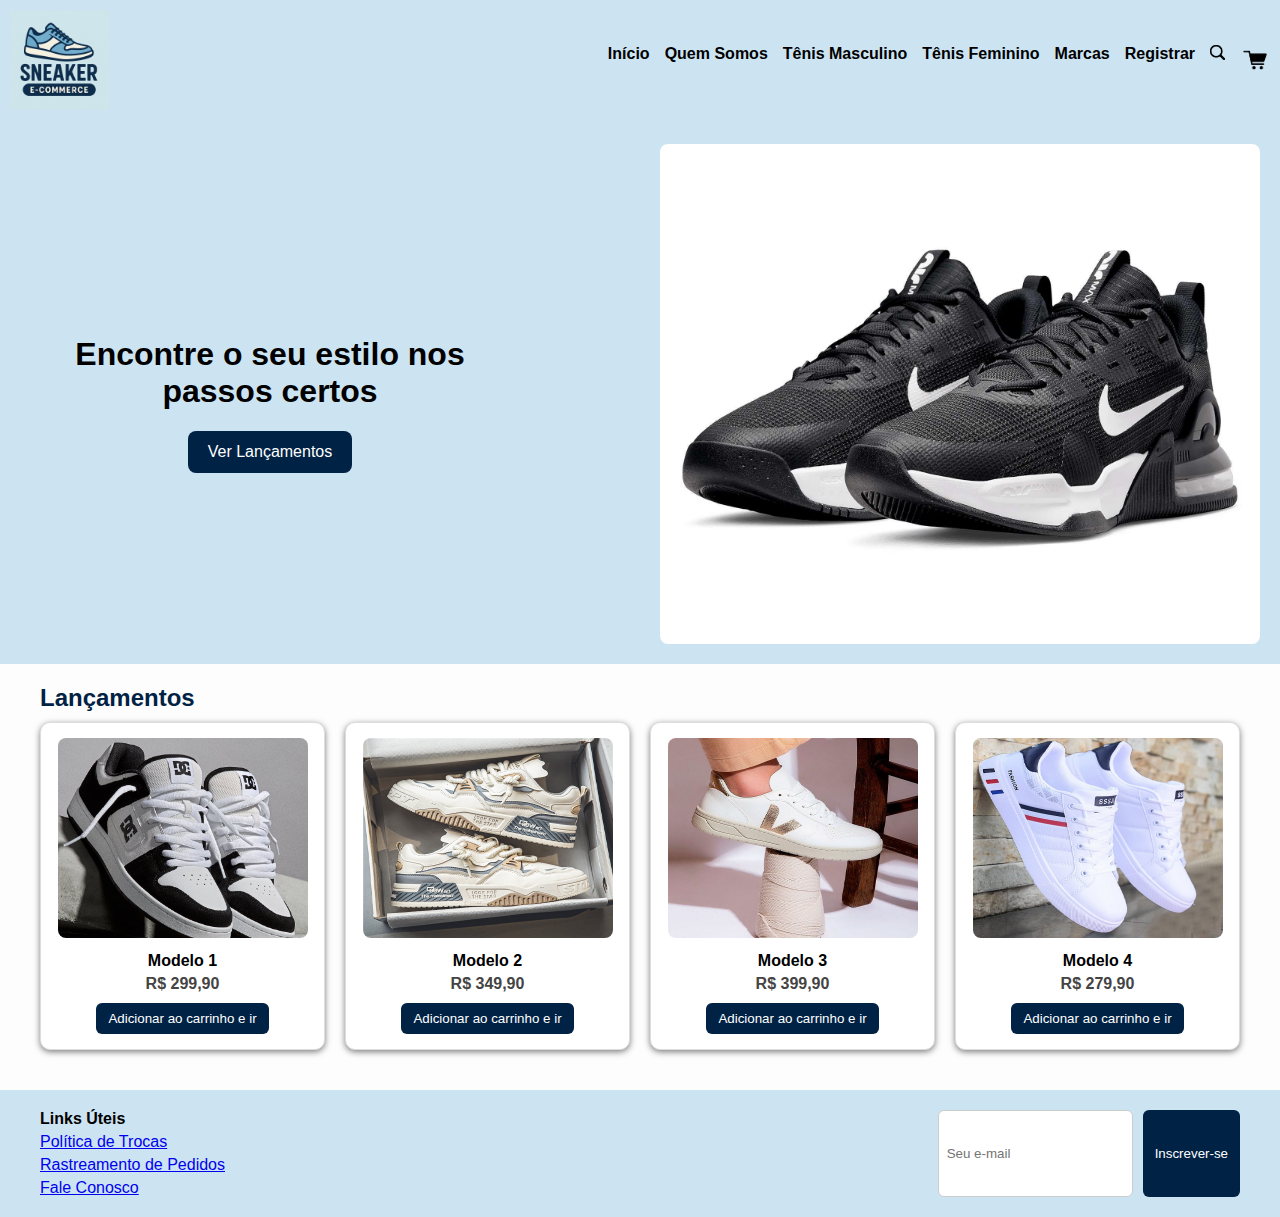
<file: index.html>
<!DOCTYPE html>
<html lang="en">
<head>
  <meta charset="UTF-8">
  <meta name="viewport" content="width=device-width, initial-scale=1.0">
  <link rel="stylesheet" href="style.css">
  <title>Document</title>
  <script src="carrinho.js"></script>
  <link rel="icon" href="favicon.ico" type="image/x-icon">
</head>
<body>
    <header class="cabecalho">
        <div class="logo">
            <img src="img/logo.png" alt="Sneakers do F" height="100px" width="100px">
        </div>
        <nav class="menu-navegacao">
            <ul>
                <li><a href="index.html">Início</a></li>
                <li><a href="about.html">Quem Somos</a></li>
                <li><a href="tenisM.html">Tênis Masculino</a></li>
                <li><a href="tenisF.html">Tênis Feminino</a></li>
                <li><a href="marcas.html">Marcas</a></li>
                <li><a href="register.html">Registrar</a></li>
                <li><a href="#"><img src="img/lupa.png" alt="Pesquisar" height="15px" width="15px"></a></li>
                <li><a href="carrinho.html"><img src="img/carrinho.png" alt="" height="30px" width="30px"></a></li>
            </ul>
        </nav>
    </header>

    <section class="destaque">
        <div class="texto-destaque">
            <h1>Encontre o seu estilo nos passos certos</h1>
            <button>Ver Lançamentos</button>
        </div>
        <img src="img/tenis-hero.avif" alt="Tênis em destaque" height="500px" width="600px">
    </section>

    <h2 class="titulo-secao">Lançamentos</h2>
    <div class="produtos">
        <div class="cartao-produto">
            <img src="img/modelo1.png" alt="Modelo 1" height="200px" width="250px">
            <h3>Modelo 1</h3>
            <p>R$ 299,90</p>
            <button onclick="adicionarCarrinhoRedicionando('modelo 1', 299,90)">Adicionar ao carrinho e ir</button>
        </div>
        <div class="cartao-produto">
            <img src="img/modelo2.jpg" alt="Modelo 2" height="200px" width="250px">
            <h3>Modelo 2</h3>
            <p>R$ 349,90</p>
            <button onclick="adicionarCarrinhoRedicionando('modelo 2', 349,90)">Adicionar ao carrinho e ir</button>
        </div>
        <div class="cartao-produto">
            <img src="img/modelo3.jpg" alt="Modelo 3" height="200px" width="250px">
            <h3>Modelo 3</h3>
            <p>R$ 399,90</p>
        <button onclick="adicionarCarrinhoRedicionando('modelo 3', 399,90)">Adicionar ao carrinho e ir</button>
        </div>
        <div class="cartao-produto">
            <img src="img/modelo4.jpg" alt="Modelo 4" height="200px" width="250px">
            <h3>Modelo 4</h3>
            <p>R$ 279,90</p>
        <button onclick="adicionarCarrinhoRedicionando('modelo 4', 279,90)">Adicionar ao carrinho e ir</button>
        </div>
    </div>

    <footer class="rodape">
        <div class="links-rodape">
            <strong>Links Úteis</strong>
            <a href="#">Política de Trocas</a>
            <a href="#">Rastreamento de Pedidos</a>
            <a href="#">Fale Conosco</a>
        </div>
        <div class="boletim">
            <input type="email" placeholder="Seu e-mail">
            <button>Inscrever-se</button>
        </div>
    </footer>


        

    


  
</body>
</html>
</file>
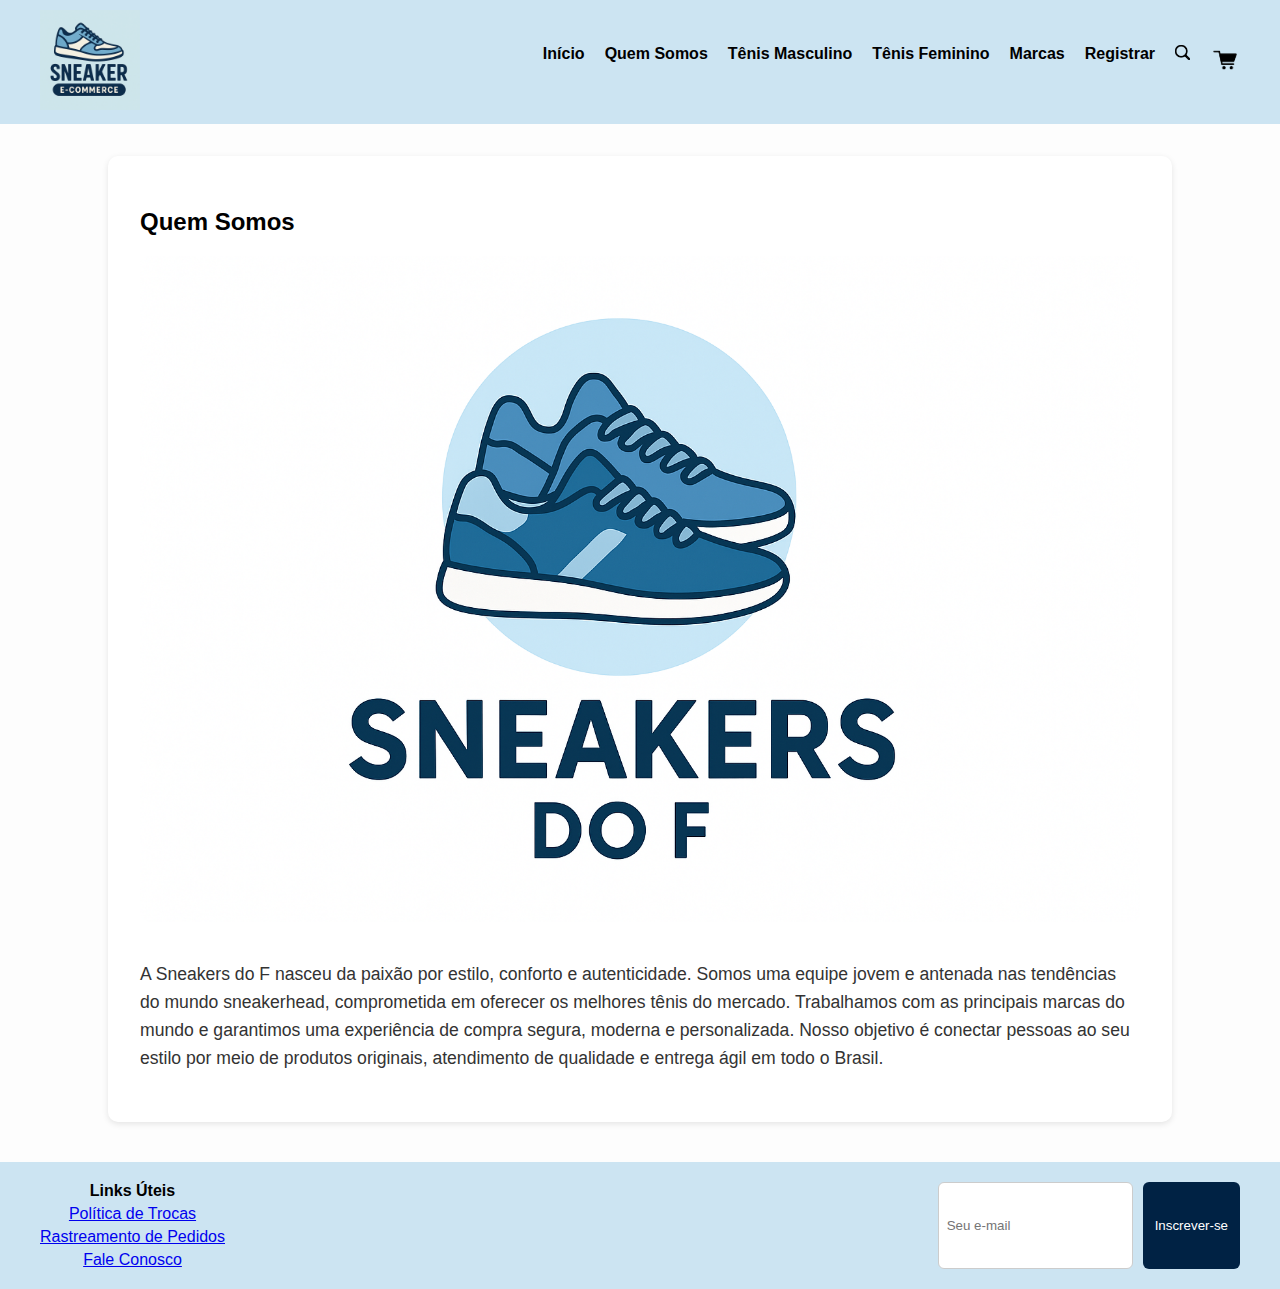
<file: about.html>
<!DOCTYPE html>
<html lang="en">
<head>
    <meta charset="UTF-8">
    <meta name="viewport" content="width=device-width, initial-scale=1.0">
    <title>Document</title>
    <link rel="stylesheet" href="about.css">
</head>
<body>
   <header class="cabecalho">
    <div class="logo">
        <img src="img/logo.png" alt="Sneakers do F" height="100px" width="100px">
    </div>
    <nav class="menu-navegacao">
        <ul>
            <li><a href="index.html">Início</a></li>
            <li><a href="about.html">Quem Somos</a></li>
            <li><a href="tenisM.html">Tênis Masculino</a></li>
            <li><a href="tenisF.html">Tênis Feminino</a></li>
            <li><a href="marcas.html">Marcas</a></li>
            <li><a href="#">Registrar</a></li>
            <li><a href="#"><img src="img/lupa.png" alt="Pesquisar" height="15px" width="15px"></a></li>
            <li><a href="carrinho.html"><img src="img/carrinho.png" alt="" height="30px" width="30px"></a></li>
        </ul>
    </nav>
</header>

  <section class="secao-sobre-nos">
    <h2>Quem Somos</h2>
    <img src="img/equipe-sneakers.png" alt="Equipe Sneakers do F">
    <p>A Sneakers do F nasceu da paixão por estilo, conforto e autenticidade. Somos uma equipe jovem e antenada nas tendências do mundo sneakerhead, comprometida em oferecer os melhores tênis do mercado. Trabalhamos com as principais marcas do mundo e garantimos uma experiência de compra segura, moderna e personalizada. Nosso objetivo é conectar pessoas ao seu estilo por meio de produtos originais, atendimento de qualidade e entrega ágil em todo o Brasil.</p>
  </section>

  <footer class="rodape">
        <div class="links-rodape">
            <strong>Links Úteis</strong>
            <a href="#">Política de Trocas</a>
            <a href="#">Rastreamento de Pedidos</a>
            <a href="#">Fale Conosco</a>
        </div>
        <div class="boletim">
            <input type="email" placeholder="Seu e-mail">
            <button>Inscrever-se</button>
        </div>
    </footer>
</body>
</html>
</file>
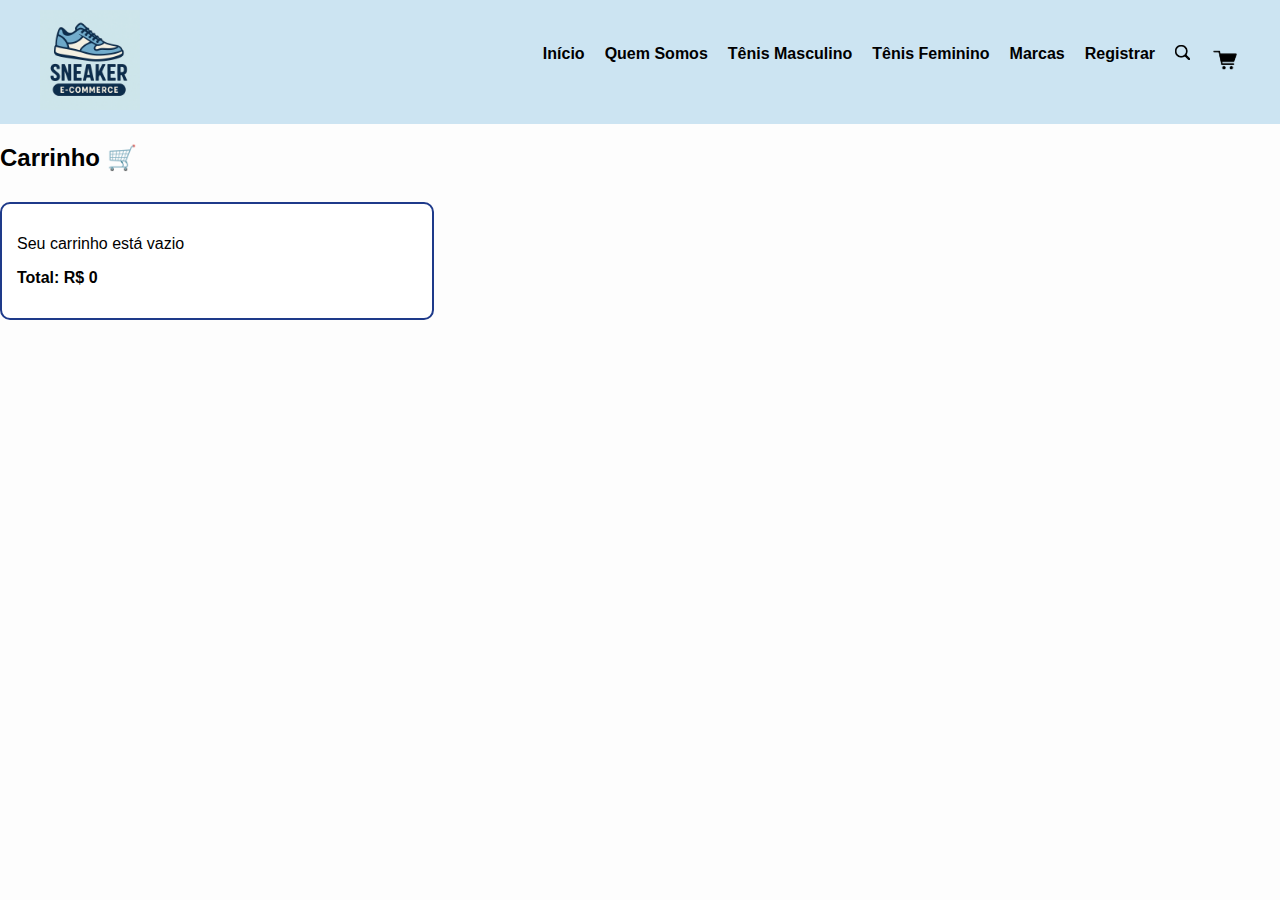
<file: carrinho.html>
<!DOCTYPE html>
<html lang="en">
<head>
    <meta charset="UTF-8">
    <meta name="viewport" content="width=device-width, initial-scale=1.0">
    <title>Document</title>
    <link rel="stylesheet" href="carrinho.css">
</head>
<body>
   <header class="cabecalho">
    <div class="logo">
        <img src="img/logo.png" alt="Sneakers do F" height="100px" width="100px">
    </div>
    <nav class="menu-navegacao">
        <ul>
            <li><a href="index.html">Início</a></li>
            <li><a href="about.html">Quem Somos</a></li>
            <li><a href="tenisM.html">Tênis Masculino</a></li>
            <li><a href="tenisF.html">Tênis Feminino</a></li>
            <li><a href="marcas.html">Marcas</a></li>
            <li><a href="register.html">Registrar</a></li>
            <li><a href="#"><img src="img/lupa.png" alt="Pesquisar" height="15px" width="15px"></a></li>
            <li><a href="#"><img src="img/carrinho.png" alt="" height="30px" width="30px"></a></li>
        </ul>
    </nav>
</header>


  <!--<h2>Produtos</h2>
  <div class="produtos">
    <div class="produto">
      <img src="img/nike.webp" alt="Nike">
      <h3>Tênis Nike Air</h3>
      <p>R$ 350</p>
      <button onclick="adicionarCarrinho('Tênis Nike Air', 350)">Comprar</button>
    </div>

    <div class="produto">
      <img src="img/ADIDAS.webp" alt="Adidas">
      <h3>Tênis Adidas</h3>
      <p>R$ 280</p>
      <button onclick="adicionarCarrinho('Tênis Adidas', 280)">Comprar</button>
    </div>

    <div class="produto">
      <img src="img/pulma.webp" alt="Puma">
      <h3>Tênis Puma</h3>
      <p>R$ 260</p>
      <button onclick="adicionarCarrinho('Tênis Puma', 260)">Comprar</button>
    </div>

    <div class="produto">
      <img src="img/vans.png" alt="Vans">
      <h3>Tênis Vans</h3>
      <p>R$ 300</p>
      <button onclick="adicionarCarrinho('Tênis Vans', 300)">Comprar</button>
    </div>
    <div class="produto">
      <img src="img/Mizuno.webp" alt="Mizuno">
      <h3>Tênis Adidas</h3>
      <p>R$ 200</p>
      <button onclick="adicionarCarrinho('Tênis Mizuno', 200)">Comprar</button>
    </div>
    <div class="produto">
      <img src="img/renner.webp" alt="Mizuno">
      <h3>Tênis Adidas</h3>
      <p>R$ 200</p>
      <button onclick="adicionarCarrinho('Tênis Mizuno', 200)">Comprar</button>
    </div>
    <div class="produto">
      <img src="img/Fila-Logo.jpg" alt="Mizuno">
      <h3>Tênis Adidas</h3>
      <p>R$ 200</p>
      <button onclick="adicionarCarrinho('Tênis Mizuno', 200)">Comprar</button>
    </div>
    <div class="produto">
      <img src="img/Reebok-Logo-Vector.jpg  " alt="Mizuno">
      <h3>Tênis Adidas</h3>
      <p>R$ 200</p>
      <button onclick="adicionarCarrinho('Tênis Mizuno', 200)">Comprar</button>
    </div>
  </div>-->

  <h2>Carrinho 🛒</h2>
  <div id="carrinho">
    <p id="mensagem">Seu carrinho está vazio</p>
    <ul id="listaCarrinho"></ul>
    <p><strong>Total: R$ <span id="total">0</span></strong></p>
  </div>

  <script src="carrinho.js"></script>
  <script>
    mostrarCarrinho(); // chamada direta
    console.log("Função chamada!");
  </script>
</body>
</html>
</file>
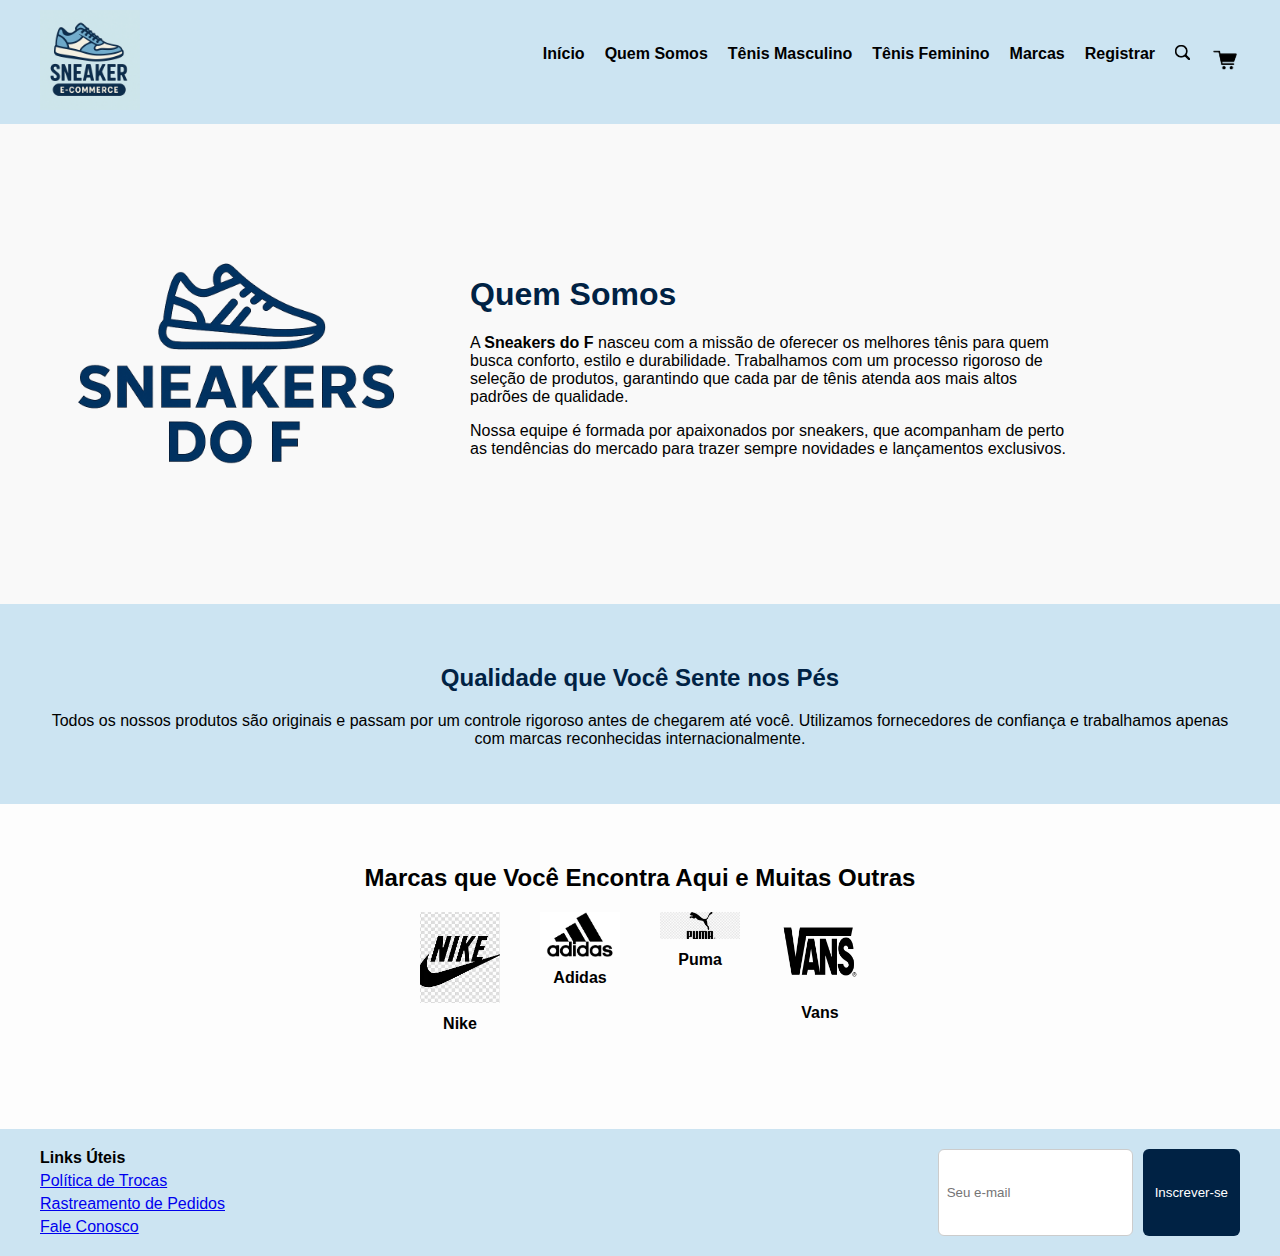
<file: marcas.html>
<!DOCTYPE html>
<html lang="en">
<head>
    <meta charset="UTF-8">
    <meta name="viewport" content="width=device-width, initial-scale=1.0">
    <title>Document</title>
    <link rel="stylesheet" href="marcas.css">
</head>
<body>
       <header class="cabecalho">
        <div class="logo">
            <img src="img/logo.png" alt="Sneakers do F" height="100px" width="100px">
        </div>
        <nav class="menu-navegacao">
            <ul>
                <li><a href="index.html">Início</a></li>
                <li><a href="about.html" class="ativo">Quem Somos</a></li>
                <li><a href="tenisM.html">Tênis Masculino</a></li>
                <li><a href="tenisF.html">Tênis Feminino</a></li>
                <li><a href="marcas.html">Marcas</a></li>
                <li><a href="register.html">Registrar</a></li>
                <li><a href="#"><img src="img/lupa.png" alt="Pesquisar" height="15px" width="15px"></a></li>
                <li><a href="carrinho.html"><img src="img/carrinho.png" alt="" height="30px" width="30px"></a></li>
            </ul>
        </nav>
    </header>

   
    <section class="sobre">
        <div class="container-sobre">
            <img src="img/logo2.png" alt="Sneakers do F Loja" class="imagem-sobre">
            <div class="texto-sobre">
                <h1>Quem Somos</h1>
                <p>
                    A <strong>Sneakers do F</strong> nasceu com a missão de oferecer os melhores tênis para quem
                    busca conforto, estilo e durabilidade. Trabalhamos com um processo rigoroso de seleção de produtos,
                    garantindo que cada par de tênis atenda aos mais altos padrões de qualidade.
                </p>
                <p>
                    Nossa equipe é formada por apaixonados por sneakers, que acompanham de perto as tendências do mercado
                    para trazer sempre novidades e lançamentos exclusivos.
                </p>
            </div>
        </div>
    </section>

   
    <section class="qualidade">
        <h2>Qualidade que Você Sente nos Pés</h2>
        <p>
            Todos os nossos produtos são originais e passam por um controle rigoroso antes de chegarem até você.
            Utilizamos fornecedores de confiança e trabalhamos apenas com marcas reconhecidas internacionalmente.
        </p>
    </section>

   
    <section class="marcas">
        <h2>Marcas que Você Encontra Aqui e Muitas Outras</h2>
        <div class="lista-marcas">
            <div class="marca">
                <img src="img/nike.webp" alt="Nike">
                <p>Nike</p>
            </div>
            <div class="marca">
                <img src="img/ADIDAS.webp" alt="Adidas">
                <p>Adidas</p>
            </div>
            <div class="marca">
                <img src="img/pulma.webp" alt="Puma">
                <p>Puma</p>
            </div>
            <div class="marca">
                <img src="img/vans.png" alt="Vans">
                <p>Vans</p>
            </div>
        </div>
    </section>

    
    <footer class="rodape">
        <div class="links-rodape">
            <strong>Links Úteis</strong>
            <a href="#">Política de Trocas</a>
            <a href="#">Rastreamento de Pedidos</a>
            <a href="#">Fale Conosco</a>
        </div>
        <div class="boletim">
            <input type="email" placeholder="Seu e-mail">
            <button>Inscrever-se</button>
        </div>
    </footer>
</body>
</html>
</file>
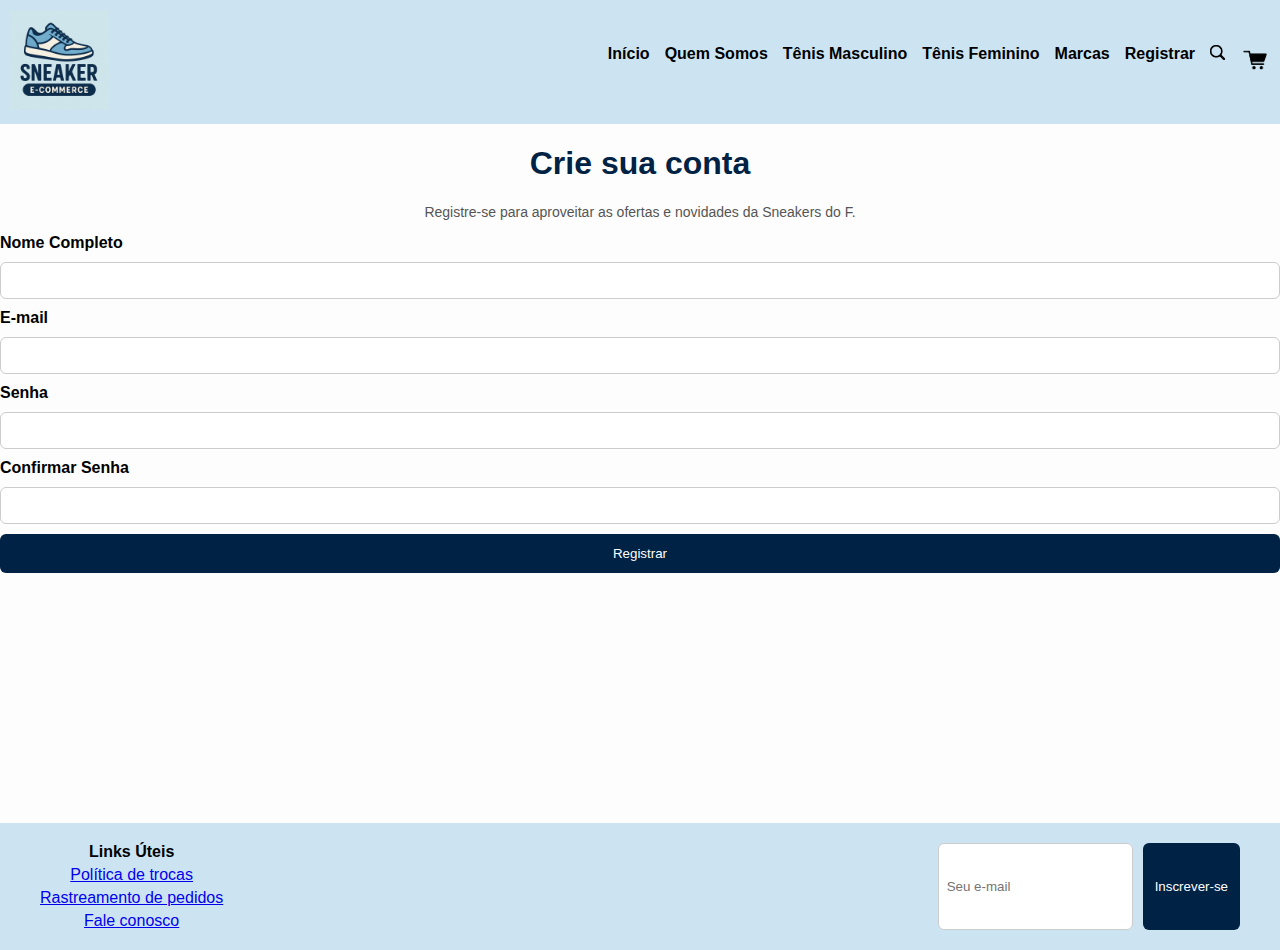
<file: register.html>
<!DOCTYPE html>
<html lang="en">
<head>
    <meta charset="UTF-8">
    <meta name="viewport" content="width=device-width, initial-scale=1.0">
    <title>Document</title>
    <link rel="stylesheet" href="register.css">
</head>
<body>
    <header class="cabecalho">
        <div class="logo">
            <img src="img/logo.png" alt="Sneakers do F" height="100px" width="100px">
        </div>
        <nav class="menu-navegacao">
            <ul>
                <li><a href="index.html">Início</a></li>
                <li><a href="about.html">Quem Somos</a></li>
                <li><a href="tenisM.html" class="ativo">Tênis Masculino</a></li>
                <li><a href="tenisF.html">Tênis Feminino</a></li>
                <li><a href="marcas.html">Marcas</a></li>
                <li><a href="register.html">Registrar</a></li>
                <li><a href="#"><img src="img/lupa.png" alt="Pesquisar" height="15px" width="15px"></a></li>
                <li><a href="carrinho.html"><img src="img/carrinho.png" alt="" height="30px" width="30px"></a></li>
            </ul>
        </nav>
    </header>

    
    <section class="formulario-registro">
        <h1>Crie sua conta</h1>
        <p>Registre-se para aproveitar as ofertas e novidades da Sneakers do F.</p>

        <form action="#" method="post">
            <label for="nome">Nome Completo</label>
            <input type="text" id="nome" name="nome" required>

            <label for="email">E-mail</label>
            <input type="email" id="email" name="email" required>

            <label for="senha">Senha</label>
            <input type="password" id="senha" name="senha" required>

            <label for="confirmar-senha">Confirmar Senha</label>
            <input type="password" id="confirmar-senha" name="confirmar-senha" required>

            <button type="submit">Registrar</button>
        </form>
    </section>

    
    <footer class="rodape">
        <div class="links-rodape">
            <strong>Links Úteis</strong>
            <a href="#">Política de trocas</a>
            <a href="#">Rastreamento de pedidos</a>
            <a href="#">Fale conosco</a>
        </div>
        <div class="boletim">
            <input type="email" placeholder="Seu e-mail">
            <button>Inscrever-se</button>
        </div>
    </footer>

</body>
</html>
</file>
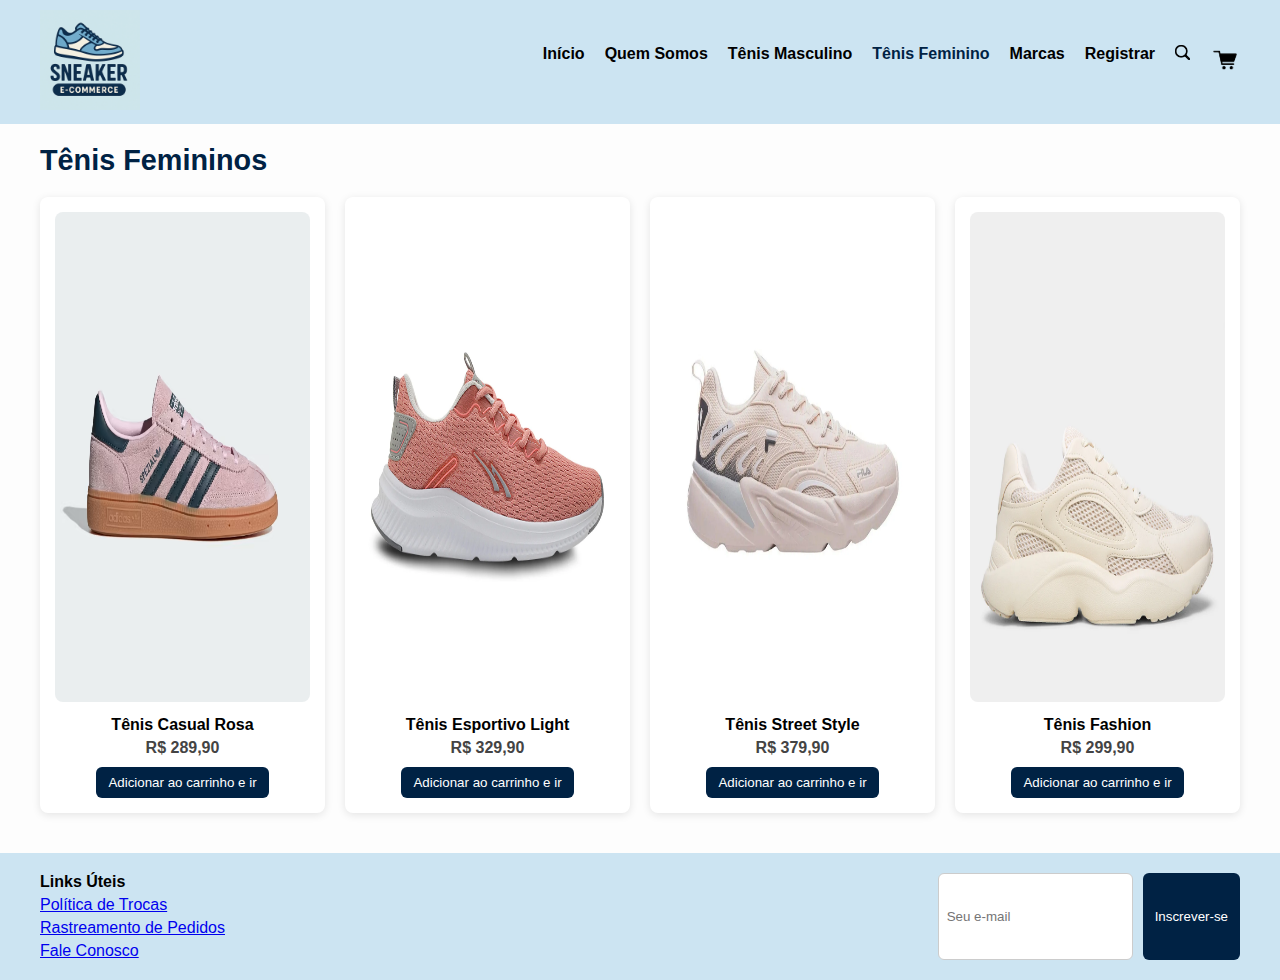
<file: tenisF.html>
<!DOCTYPE html>
<html lang="en">
<head>
    <meta charset="UTF-8">
    <meta name="viewport" content="width=device-width, initial-scale=1.0">
    <title>Document</title>
</head>
<body>
    <head>
    <meta charset="UTF-8">
    <meta name="viewport" content="width=device-width, initial-scale=1.0">
    <title>Sneakers do F - Tênis Femininos</title>
    <link rel="stylesheet" href="tenisF.css">
    <script src="carrinho.js"></script>
</head>
<body>
    <header class="cabecalho">
        <div class="logo">
            <img src="img/logo.png" alt="Sneakers do F" height="100px" width="100px">
        </div>
        <nav class="menu-navegacao">
            <ul>
                <li><a href="index.html">Início</a></li>
                <li><a href="about.html">Quem Somos</a></li>
                <li><a href="tenisM.html">Tênis Masculino</a></li>
                <li><a href="tenisF.html" class="ativo">Tênis Feminino</a></li>
                <li><a href="marcas.html">Marcas</a></li>
                <li><a href="register.html">Registrar</a></li>
                <li><a href="#"><img src="img/lupa.png" alt="Pesquisar" height="15px" width="15px"></a></li>
                <li><a href="carrinho.html"><img src="img/carrinho.png" alt="" height="30px" width="30px"></a></li>
            </ul>
        </nav>
    </header>

    <section>  
        <h1 class="titulo-secao">Tênis Femininos</h1>
        <div class="produtos">
            <div class="cartao-produto">
                <img src="img/tenisF1.avif" alt="Tênis Feminino 1" height="490"  width="490px">
                <h3>Tênis Casual Rosa</h3>
                <p>R$ 289,90</p>
                <button onclick="adicionarCarrinhoRedicionando('Tênis Casual', 289.90)">Adicionar ao carrinho e ir</button>
            </div>
            <div class="cartao-produto">
                <img src="img/tenisF2.webp" alt="Tênis Feminino 2" height="490"  width="490px">
                <h3>Tênis Esportivo Light</h3>
                <p>R$ 329,90</p>
                <button onclick="adicionarCarrinhoRedicionando('Tênis Esportivo', 329.90)">Adicionar ao carrinho e ir</button>
            </div>
            <div class="cartao-produto">
                <img src="img/tenisF3.webp" alt="Tênis Feminino 3" height="490"  width="490px">
                <h3>Tênis Street Style</h3>
                <p>R$ 379,90</p>
                <button onclick="adicionarCarrinhoRedicionando('Tênis Street Style', 379.90)">Adicionar ao carrinho e ir</button>
            </div>
            <div class="cartao-produto">
                <img src="img/tenisF4.webp" alt="Tênis Feminino 4" height="490"  width="490px">
                <h3>Tênis Fashion</h3>
                <p>R$ 299,90</p>
                <button onclick="adicionarCarrinhoRedicionando('Tênis Fashion', 299.90)">Adicionar ao carrinho e ir</button>
            </div>
        </div>
    </section>

    
    <footer class="rodape">
        <div class="links-rodape">
            <strong>Links Úteis</strong>
            <a href="#">Política de Trocas</a>
            <a href="#">Rastreamento de Pedidos</a>
            <a href="#">Fale Conosco</a>
        </div>
        <div class="boletim">
            <input type="email" placeholder="Seu e-mail">
            <button>Inscrever-se</button>
        </div>
    </footer>

</body>
</html>
</file>
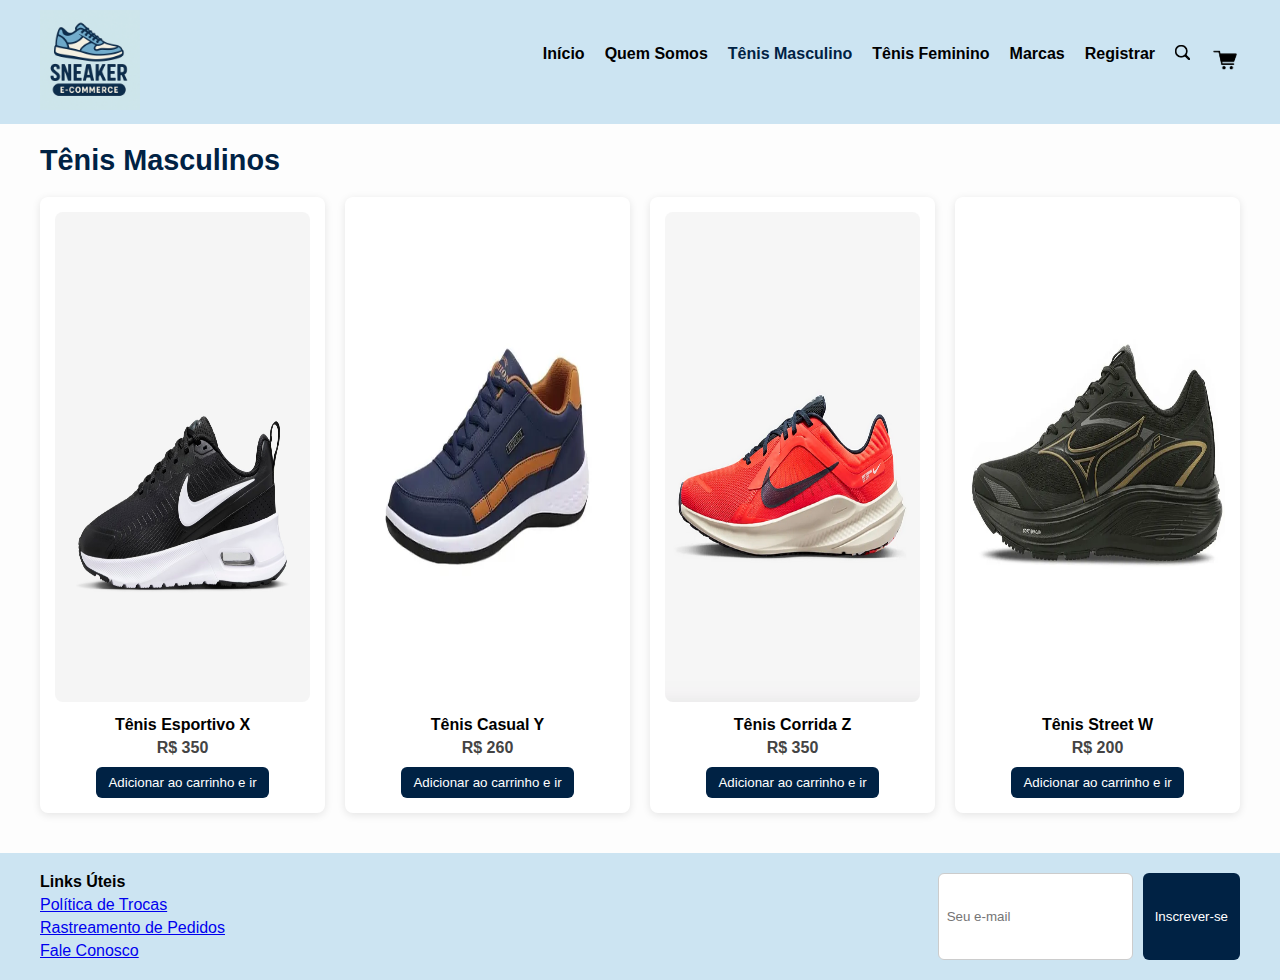
<file: tenisM.html>
<!DOCTYPE html>
<html lang="en">
<head>
    <meta charset="UTF-8">
    <meta name="viewport" content="width=device-width, initial-scale=1.0">
    <title>Document</title>
    <link rel="stylesheet" href="tenisM.css">
    <script src="carrinho.js"></script>
</head>
<body>
      <header class="cabecalho">
        <div class="logo">
            <img src="img/logo.png" alt="Sneakers do F" height="100px" width="100px">
        </div>
        <nav class="menu-navegacao">
            <ul>
                <li><a href="index.html">Início</a></li>
                <li><a href="about.html">Quem Somos</a></li>
                <li><a href="tenisM.html" class="ativo">Tênis Masculino</a></li>
                <li><a href="tenisF.html">Tênis Feminino</a></li>
                <li><a href="marcas.html">Marcas</a></li>
                <li><a href="register.html">Registrar</a></li>
                <li><a href="#"><img src="img/lupa.png" alt="Pesquisar" height="15px" width="15px"></a></li>
                <li><a href="carrinho.html"><img src="img/carrinho.png" alt="" height="30px" width="30px"></a></li>
            </ul>
        </nav>
    </header>

    
    <main>
        <h1 class="titulo-secao">Tênis Masculinos</h1>
        <div class="produtos">
            <div class="cartao-produto">
                <img src="img/tenis1.avif" alt="Tênis Masculino 1" height="490px" width="490px">
                <h3>Tênis Esportivo X</h3>
                <p>R$ 350</p>
                <button onclick="adicionarCarrinhoRedicionando('Tênis Esportivo', 350)">Adicionar ao carrinho e ir</button>
            </div>
            <div class="cartao-produto">
                <img src="img/tenis2.webp" alt="Tênis Masculino 2" height="490px" width="490px">
                <h3>Tênis Casual Y</h3>
                <p>R$ 260</p>
               <button onclick="adicionarCarrinhoRedicionando('Tênis Casual', 200)">Adicionar ao carrinho e ir</button>
            </div>
            <div class="cartao-produto">
                <img src="img/tenis3.png" alt="Tênis Masculino 3" height="490px" width="490px">
                <h3>Tênis Corrida Z</h3>
                <p>R$ 350</p>
                <button onclick="adicionarCarrinhoRedicionando('Tênis Corrida', 350)">Adicionar ao carrinho e ir</button>
            </div>
            <div class="cartao-produto">
                <img src="img/tenis4.webp" alt="Tênis Masculino 4" height="490px" width="490px">
                <h3>Tênis Street W</h3>
                <p>R$ 200</p>
               <button onclick="adicionarCarrinhoRedicionando('Tênis Street', 200)">Adicionar ao carrinho e ir</button>
            </div>
        </div>
    </main>

    
    <footer class="rodape">
        <div class="links-rodape">
            <strong>Links Úteis</strong>
            <a href="#">Política de Trocas</a>
            <a href="#">Rastreamento de Pedidos</a>
            <a href="#">Fale Conosco</a>
        </div>
        <div class="boletim">
            <input type="email" placeholder="Seu e-mail">
            <button>Inscrever-se</button>
        </div>
    </footer>


     


  


</body>
</html>
</file>
<file: style.css>
body {
    margin: 0;
    font-family: Arial, sans-serif;
    background-color: #fdfdfd;
}

.cabecalho {
    background-color: #cce4f2;
    display: flex;
    justify-content: space-between;
    align-items: center;
    padding: 10px;
    flex-wrap: wrap ;
}

.logo img {
    max-height: 100px;
}

.menu-navegacao ul {
  display: flex;
  list-style: none;
  flex-wrap: wrap;
  gap: 15px;
  padding: 0;
  margin: 0;
}

.menu-navegacao li a {
  text-decoration: none;
  color: black;
  font-weight: bold;
}

.menu-navegacao a {
    text-decoration: none;
    color: #000;
    font-weight: bold;
    transition: color 0.3s ease;
}

.menu-navegacao a:hover {
    color: #002244;
}

.navegacao {
    display: flex;
    gap: 20px;
}

.navegacao a {
    text-decoration: none;
    color: #000;
    font-weight: bold;
}

.destaque {
    display: flex;
    background-color: #cce4f2;
    padding: 20px;
    align-items: center;
    justify-content: space-between;
    flex-wrap: wrap; 
  text-align: center;
}

.texto-destaque {
    max-width: 500px;
}

.texto-destaque h1 {
    font-size: 2rem;
    color: #000;
}

.texto-destaque button {
    background-color: #002244;
    color: #fff;
    padding: 12px 20px;
    border: none;
    border-radius: 8px;
    cursor: pointer;
    font-size: 1rem;
}

.destaque img {
    max-width: 50%;
    border-radius: 8px;
}

.titulo-secao {
    font-size: 1.5rem;
    margin: 20px 40px 10px;
    color: #002244;
}

.produtos {
    display: grid;
    grid-template-columns: repeat(4, 1fr);
    gap: 20px;
    padding: 0 40px;
}

.cartao-produto {
  background: #fff;
  border: 1px solid #ddd;
  border-radius: 10px;
  padding: 15px;
  text-align: center;
  box-shadow: 0 2px 6px rgba(0,0,0,0.5);
}


.cartao-produto img {
    max-width: 100%;
    border-radius: 8px;
}

.cartao-produto h3 {
    margin: 10px 0 5px;
    font-size: 1rem;
}

.cartao-produto p {
    margin: 0;
    color: #444;
    font-weight: bold;
}

.cartao-produto button {
    margin-top: 10px;
    padding: 8px 12px;
    background-color: #002244;
    color: white;
    border: none;
    border-radius: 6px;
    cursor: pointer;
}

.rodape {
    background-color: #cce4f2;
    display: flex;
    justify-content: space-between;
    padding: 20px 40px;
    margin-top: 40px;
}

.links-rodape {
    display: flex;
    flex-direction: column;
    gap: 5px;
}

.boletim {
    display: flex;
    gap: 10px;
}

.boletim input {
    padding: 8px;
    border-radius: 6px;
    border: 1px solid #ccc;
}

.boletim button {
    background-color: #002244;
    color: white;
    border: none;
    padding: 8px 12px;
    border-radius: 6px;
    cursor: pointer;
}

@media (max-width: 768px) {
  .cabecalho {
    flex-direction: column;
    text-align: center;
  }

  .menu-navegacao ul {
    flex-direction: column;
    gap: 10px;
  }

  .rodape {
    flex-direction: column;
  }

  .destaque {
    flex-direction: column;
  }

  .texto-destaque h1 {
    font-size: 1.5rem;
  }

  img {
  max-width: 100%;
  height: auto;
}


.cabecalho {
  display: flex;
  justify-content: space-between;
  align-items: center;
  padding: 10px;
  flex-wrap: wrap;
}

.menu-navegacao ul {
  display: flex;
  list-style: none;
  flex-wrap: wrap;
  gap: 15px;
  padding: 0;
  margin: 0;
}

.menu-navegacao li a {
  text-decoration: none;
  color: black;
  font-weight: bold;
}


.destaque {
  display: flex;
  align-items: center;
  justify-content: space-between;
  gap: 20px;
  padding: 20px;
  flex-wrap: wrap; 
  text-align: center;
}

.texto-destaque {
  max-width: 500px;
}

.texto-destaque h1 {
  font-size: 2rem;
}


.produtos {
  display: grid;
  grid-template-columns: repeat(auto-fit, minmax(220px, 1fr));
  gap: 20px;
  padding: 20px;
}

.cartao-produto {
  background: #fff;
  border: 1px solid #ddd;
  border-radius: 10px;
  padding: 15px;
  text-align: center;
  box-shadow: 0 2px 6px rgba(0,0,0,0.1);
}


.rodape {
  display: flex;
  justify-content: space-between;
  align-items: center;
  flex-wrap: wrap;
  gap: 20px;
  padding: 20px;
  background: #f2f2f2;
  text-align: center;
}

.rodape .links-rodape,
.rodape .boletim {
  flex: 1 1 250px;
}
}
</file>
<file: about.css>
body {
    margin: 0;
    font-family: Arial, sans-serif;
    background-color: #fdfdfd;
}

.cabecalho {
    background-color: #cce4f2;
    display: flex;
    justify-content: space-between;
    align-items: center;
    padding: 10px 40px;
    
    top: 0;
    z-index: 1000;
}

.logo img {
    max-height: 100px;
}

.menu-navegacao ul {
    display: flex;
    list-style: none;
    margin: 0;
    padding: 0;
    gap: 20px;
}

.menu-navegacao a {
    text-decoration: none;
    color: #000;
    font-weight: bold;
    transition: color 0.3s ease;
}

.menu-navegacao a:hover {
    color: #002244;
}
    nav ul {
      list-style: none;
      display: flex;
      gap: 1.5rem;
      margin: 0;
      padding: 0;
    }
    nav a {
      text-decoration: none;
      color: #000;
      font-weight: bold;
    }
    .icones span {
      margin-left: 1rem;
      font-size: 1.2rem;
      cursor: pointer;
    }
    .secao-sobre-nos {
      padding: 2rem;
      background-color: #fff;
      max-width: 1000px;
      margin: 2rem auto;
      border-radius: 10px;
      box-shadow: 0 2px 6px rgba(0, 0, 0, 0.1);
    }
    .secao-sobre-nos img {
      max-width: 100%;
      border-radius: 10px;
      margin-bottom: 1rem;
    }
    .secao-sobre-nos p {
      font-size: 1.1rem;
      line-height: 1.6;
      color: #333;
    }
    footer {
      text-align: center;
      padding: 1rem;
      background-color: #d0e8ff;
      margin-top: 2rem;
    }

    .rodape {
    background-color: #cce4f2;
    display: flex;
    justify-content: space-between;
    padding: 20px 40px;
    margin-top: 40px;
}

.links-rodape {
    display: flex;
    flex-direction: column;
    gap: 5px;
}

.boletim {
    display: flex;
    gap: 10px;
}

.boletim input {
    padding: 8px;
    border-radius: 6px;
    border: 1px solid #ccc;
}

.boletim button {
    background-color: #002244;
    color: white;
    border: none;
    padding: 8px 12px;
    border-radius: 6px;
    cursor: pointer;
}


@media (max-width: 768px) {
  .cabecalho {
    flex-direction: column;
    text-align: center;
  }

  .menu-navegacao ul {
    flex-direction: column;
    gap: 10px;
  }

  .secao-sobre-nos {
    padding: 15px;
    text-align: justify;
  }

  .secao-sobre-nos h2 {
    font-size: 1.5rem;
  }

  .rodape {
    flex-direction: column;
  }

  img {
  max-width: 100%;
  height: auto;
}

.cabecalho {
  display: flex;
  justify-content: space-between;
  align-items: center;
  padding: 10px;
  flex-wrap: wrap;
}

.menu-navegacao ul {
  display: flex;
  list-style: none;
  flex-wrap: wrap;
  gap: 15px;
  padding: 0;
  margin: 0;
}

.menu-navegacao li a {
  text-decoration: none;
  color: black;
  font-weight: bold;
}

.secao-sobre-nos {
  max-width: 900px;
  margin: 30px auto;
  padding: 20px;
  text-align: center;
}

.secao-sobre-nos img {
  border-radius: 10px;
  margin: 20px 0;
}

.rodape {
  display: flex;
  justify-content: space-between;
  align-items: center;
  flex-wrap: wrap;
  gap: 20px;
  padding: 20px;
  background: #f2f2f2;
  text-align: center;
}

.rodape .links-rodape,
.rodape .boletim {
  flex: 1 1 250px;
}

}
</file>
<file: carrinho.css>
body {
    margin: 0;
    font-family: Arial, sans-serif;
    background-color: #fdfdfd;
}

.cabecalho {
    background-color: #cce4f2;
    display: flex;
    justify-content: space-between;
    align-items: center;
    padding: 10px 40px;
   
    top: 0;
    z-index: 1000;
}

.logo img {
    max-height: 100px;
}

.menu-navegacao ul {
    display: flex;
    list-style: none;
    margin: 0;
    padding: 0;
    gap: 20px;
}

.menu-navegacao a {
    text-decoration: none;
    color: #000;
    font-weight: bold;
    transition: color 0.3s ease;
}

.menu-navegacao a:hover {
    color: #002244;
}

.navegacao {
    display: flex;
    gap: 20px;
}

.navegacao a {
    text-decoration: none;
    color: #000;
    font-weight: bold;
}
    .produtos 
    { 
        display: flex; gap: 15px; margin-top: 20px; flex-wrap: wrap; 
        flex-direction: row;
        
    }


    .produto 
    { 
        border: 1px solid #ccc; padding: 15px; border-radius: 10px; background: white; width: 200px; text-align: center; box-shadow: 0 2px 6px rgba(0,0,0,0.1); 
    }
    .produto img 
    { 
        width: 150px; height: 120px; object-fit: contain; margin-bottom: 10px; 
    }


    button 
    { 
        padding: 8px 12px; margin-top: 10px; border: none; background: #1e3a8a; color: white; border-radius: 6px; cursor: pointer; 
    }
    button:hover 
    { 
        background: #2563eb; 
    }


    #carrinho 
    { 
        margin-top: 30px; padding: 15px; border: 2px solid #1e3a8a; border-radius: 10px; background: #fff; max-width: 400px; 
    }


    .item-carrinho 
    { 
        display: flex; justify-content: space-between; margin: 5px 0; 
    }


    .item-carrinho button 
    { 
        background: red; padding: 5px 8px; border-radius: 4px; 
    }

    .container {
  display: grid;
  grid-template-columns: repeat(auto-fit, minmax(200px, 1fr));
  gap: 16px; 
}

@media (max-width: 768px) {
  .cabecalho {
    flex-direction: column;
    text-align: center;
  }

  .menu-navegacao ul {
    flex-direction: column;
    gap: 10px;
  }

  #carrinho {
    margin: 20px;
    width: auto;
  }

  #carrinho li {
    flex-direction: column;
    align-items: flex-start;
    gap: 5px;
  }

  img {
  max-width: 100%;
  height: auto;
}


.cabecalho {
  display: flex;
  justify-content: space-between;
  align-items: center;
  padding: 10px;
  flex-wrap: wrap;
}

.menu-navegacao ul {
  display: flex;
  list-style: none;
  flex-wrap: wrap;
  gap: 15px;
  padding: 0;
  margin: 0;
}

.menu-navegacao li a {
  text-decoration: none;
  color: black;
  font-weight: bold;
}


#carrinho {
  max-width: 600px;
  margin: 30px auto;
  padding: 20px;
  background: #fff;
  border-radius: 10px;
  box-shadow: 0 2px 6px rgba(0,0,0,0.1);
}

#carrinho ul {
  list-style: none;
  padding: 0;
}

#carrinho li {
  display: flex;
  justify-content: space-between;
  margin: 8px 0;
  border-bottom: 1px solid #ddd;
  padding-bottom: 5px;
}


#carrinho button {
  background: red;
  color: white;
  border: none;
  padding: 5px 10px;
  border-radius: 6px;
  cursor: pointer;
}

#carrinho button:hover {
  background: darkred;
}
}
</file>
<file: marcas.css>
body {
    margin: 0;
    font-family: Arial, sans-serif;
    background-color: #fdfdfd;
}

.cabecalho {
    background-color: #cce4f2;
    display: flex;
    justify-content: space-between;
    align-items: center;
    padding: 10px 40px;
    top: 0;
    z-index: 1000;
}

.logo img {
    max-height: 100px;
}

.menu-navegacao ul {
    display: flex;
    list-style: none;
    margin: 0;
    padding: 0;
    gap: 20px;
}

.menu-navegacao a {
    text-decoration: none;
    color: #000;
    font-weight: bold;
    transition: color 0.3s ease;
}

.menu-navegacao a:hover {
    color: #002244;
}

.navegacao {
    display: flex;
    gap: 20px;
}

.navegacao a {
    text-decoration: none;
    color: #000;
    font-weight: bold;
}


.sobre {
    padding: 40px;
    background-color: #f9f9f9;
}

.container-sobre {
    display: flex;
    align-items: center;
    gap: 30px;
}

.imagem-sobre {
    max-width: 400px;
    border-radius: 8px;
}

.texto-sobre {
    max-width: 600px;
}

.texto-sobre h1 {
    color: #002244;
}


.qualidade {
    padding: 40px;
    text-align: center;
    background-color: #cce4f2;
}

.qualidade h2 {
    color: #002244;
}


.marcas {
    padding: 40px;
    text-align: center;
}

.lista-marcas {
    display: flex;
    justify-content: center;
    gap: 40px;
    margin-top: 20px;
}

.marca img {
    width: 80px;
    height: auto;
}

.marca p {
    margin-top: 8px;
    font-weight: bold;
}


.rodape {
    background-color: #cce4f2;
    display: flex;
    justify-content: space-between;
    padding: 20px 40px;
    margin-top: 40px;
}

.links-rodape {
    display: flex;
    flex-direction: column;
    gap: 5px;
}

.boletim {
    display: flex;
    gap: 10px;
}

.boletim input {
    padding: 8px;
    border-radius: 6px;
    border: 1px solid #ccc;
}

.boletim button {
    background-color: #002244;
    color: white;
    border: none;
    padding: 8px 12px;
    border-radius: 6px;
    cursor: pointer;
}


@media (max-width: 768px) {
  .cabecalho {
    flex-direction: column;
    text-align: center;
  }

  .menu-navegacao ul {
    flex-direction: column;
    gap: 10px;
  }

  .container-sobre {
    flex-direction: column;
    text-align: center;
  }

  .rodape {
    flex-direction: column;
  }

  img {
  max-width: 100%;
  height: auto;
}


.cabecalho {
  display: flex;
  justify-content: space-between;
  align-items: center;
  padding: 10px;
  flex-wrap: wrap;
}

.menu-navegacao ul {
  display: flex;
  list-style: none;
  flex-wrap: wrap;
  gap: 15px;
  padding: 0;
  margin: 0;
}

.menu-navegacao li a {
  text-decoration: none;
  color: black;
  font-weight: bold;
}


.sobre {
  padding: 40px 20px;
}

.container-sobre {
  display: flex;
  align-items: center;
  gap: 30px;
  max-width: 1000px;
  margin: auto;
}

.texto-sobre {
  flex: 1;
}

.texto-sobre h1 {
  margin-bottom: 15px;
}


.qualidade {
  text-align: center;
  padding: 30px 20px;
}


.marcas {
  padding: 30px 20px;
  text-align: center;
}

.lista-marcas {
  display: grid;
  grid-template-columns: repeat(auto-fit, minmax(150px, 1fr));
  gap: 20px;
  margin-top: 20px;
}

.marca {
  background: #fff;
  border: 1px solid #ddd;
  border-radius: 8px;
  padding: 15px;
  box-shadow: 0 2px 6px rgba(0,0,0,0.1);
}


.rodape {
  display: flex;
  justify-content: space-between;
  align-items: center;
  flex-wrap: wrap;
  gap: 20px;
  padding: 20px;
  background: #f2f2f2;
  text-align: center;
}

.rodape .links-rodape,
.rodape .boletim {
  flex: 1 1 250px;
}
}
</file>
<file: register.css>
body {
    margin: 0;
    font-family: Arial, sans-serif;
    background-color: #fdfdfd;
}

.cabecalho {
    background-color: #cce4f2;
    display: flex;
    justify-content: space-between;
    align-items: center;
    padding: 10px;
    flex-wrap: wrap ;
    }

.logo img {
    max-height: 100px;
}

.menu-navegacao ul {
  display: flex;
  list-style: none;
  flex-wrap: wrap;
  gap: 15px;
  padding: 0;
  margin: 0;
}

.menu-navegacao li a {
  text-decoration: none;
  color: black;
  font-weight: bold;
}

.menu-navegacao a {
    text-decoration: none;
    color: #000;
    font-weight: bold;
    transition: color 0.3s ease;
}

.menu-navegacao a:hover {
    color: #002244;
}

.navegacao {
    display: flex;
    gap: 20px;
}

.navegacao a {
    text-decoration: none;
    color: #000;
    font-weight: bold;
}

.formulario-registro h1 {
    text-align: center;
    color: #002244;
}

.formulario-registro p {
    text-align: center;
    font-size: 14px;
    color: #555;
}

.formulario-registro form {
    display: flex;
    flex-direction: column;
    gap: 10px;
}

.formulario-registro label {
    font-weight: bold;
}

.formulario-registro input {
    padding: 10px;
    border-radius: 6px;
    border: 1px solid #ccc;
}

.formulario-registro button {
    background-color: #002244;
    color: white;
    padding: 12px;
    border: none;
    border-radius: 6px;
    cursor: pointer;
}

  footer {
      text-align: center;
      padding: 1rem;
      background-color: #d0e8ff;
      margin-top: 2rem;
    }

    .rodape {
    background-color: #cce4f2;
    display: flex;
    justify-content: space-between;
    padding: 20px 40px;
    margin-top: 250px;
}

.links-rodape {
    display: flex;
    flex-direction: column;
    gap: 5px;
}

.boletim {
    display: flex;
    gap: 10px;
}

.boletim input {
    padding: 8px;
    border-radius: 6px;
    border: 1px solid #ccc;
}

.boletim button {
    background-color: #002244;
    color: white;
    border: none;
    padding: 8px 12px;
    border-radius: 6px;
    cursor: pointer;
}


@media (max-width: 768px) {
  .cabecalho {
    flex-direction: column;
    text-align: center;
  }

  .cabecalho nav {
    flex-direction: column;
    gap: 10px;
  }

  .formulario-registro {
    margin: 20px;
  }

  .rodape {
    flex-direction: column;
  }

  img {
  max-width: 100%;
  height: auto;
}


.cabecalho {
  display: flex;
  justify-content: space-between;
  align-items: center;
  padding: 10px;
  flex-wrap: wrap;
}


.cabecalho nav {
  display: flex;
  flex-wrap: wrap;
  gap: 15px;
  align-items: center;
}

.cabecalho nav a {
  text-decoration: none;
  color: black;
  font-weight: bold;
}


.formulario-registro {
  max-width: 400px;
  margin: 30px auto;
  padding: 20px;
  background: #fff;
  border-radius: 10px;
  box-shadow: 0 2px 6px rgba(0,0,0,0.1);
}

.formulario-registro h1 {
  margin-bottom: 10px;
  text-align: center;
}

.formulario-registro label {
  display: block;
  margin-top: 10px;
  font-weight: bold;
}

.formulario-registro input,
.formulario-registro button {
  width: 100%;
  padding: 10px;
  margin-top: 8px;
  border-radius: 6px;
  border: 1px solid #ccc;
}

.formulario-registro button {
  background: #1e3a8a;
  color: white;
  border: none;
  cursor: pointer;
}

.formulario-registro button:hover {
  background: #2563eb;
}


.rodape {
  display: flex;
  justify-content: space-between;
  align-items: center;
  flex-wrap: wrap;
  gap: 20px;
  padding: 20px;
  background: #f2f2f2;
  text-align: center;
}

.rodape .links-rodape,
.rodape .boletim {
  flex: 1 1 250px;
}
}
</file>
<file: tenisF.css>
body {
    margin: 0;
    font-family: Arial, sans-serif;
    background-color: #fdfdfd;
}


.cabecalho {
    background-color: #cce4f2;
    display: flex;
    justify-content: space-between;
    align-items: center;
    padding: 10px 40px;
    top: 0;
    z-index: 1000;
}

.logo img {
    max-height: 100px;
}

.menu-navegacao ul {
    display: flex;
    list-style: none;
    margin: 0;
    padding: 0;
    gap: 20px;
}

.menu-navegacao a {
    text-decoration: none;
    color: #000;
    font-weight: bold;
    transition: color 0.3s ease;
}

.menu-navegacao a:hover,
.menu-navegacao a.ativo {
    color: #002244;
}


.titulo-secao {
    font-size: 1.8rem;
    margin: 20px 40px;
    color: #002244;
}


.produtos {
    display: grid;
    grid-template-columns: repeat(4, 1fr);
    gap: 20px;
    padding: 0 40px;
}

.cartao-produto {
    background-color: white;
    border-radius: 8px;
    padding: 15px;
    box-shadow: 0 2px 8px rgba(0,0,0,0.1);
    text-align: center;
}

.cartao-produto img {
    max-width: 100%;
    border-radius: 8px;
}

.cartao-produto h3 {
    margin: 10px 0 5px;
    font-size: 1rem;
}

.cartao-produto p {
    margin: 0;
    color: #444;
    font-weight: bold;
}

.cartao-produto button {
    margin-top: 10px;
    padding: 8px 12px;
    background-color: #002244;
    color: white;
    border: none;
    border-radius: 6px;
    cursor: pointer;
}

.cartao-produto button:hover {
    background-color: #004488;
}


.rodape {
    background-color: #cce4f2;
    display: flex;
    justify-content: space-between;
    padding: 20px 40px;
    margin-top: 40px;
}

.links-rodape {
    display: flex;
    flex-direction: column;
    gap: 5px;
}

.boletim {
    display: flex;
    gap: 10px;
}

.boletim input {
    padding: 8px;
    border-radius: 6px;
    border: 1px solid #ccc;
}

.boletim button {
    background-color: #002244;
    color: white;
    border: none;
    padding: 8px 12px;
    border-radius: 6px;
    cursor: pointer;
}


@media (max-width: 768px) {
  .cabecalho {
    flex-direction: column;
    text-align: center;
  }

  .menu-navegacao ul {
    flex-direction: column;
    gap: 10px;
  }

  .titulo-secao {
    font-size: 1.5rem;
    text-align: center;
  }

  .rodape {
    flex-direction: column;
  }

  img {
  max-width: 100%;
  height: auto;
}

.cabecalho {
  display: flex;
  justify-content: space-between;
  align-items: center;
  padding: 10px;
  flex-wrap: wrap;
}

.menu-navegacao ul {
  display: flex;
  list-style: none;
  flex-wrap: wrap;
  gap: 15px;
  padding: 0;
  margin: 0;
}

.menu-navegacao li a {
  text-decoration: none;
  color: black;
  font-weight: bold;
}

.produtos {
  display: grid;
  grid-template-columns: repeat(auto-fit, minmax(220px, 1fr));
  gap: 20px;
  padding: 20px;
}

.cartao-produto {
  background: #fff;
  border: 1px solid #ddd;
  border-radius: 10px;
  padding: 15px;
  text-align: center;
  box-shadow: 0 2px 6px rgba(0,0,0,0.1);
}

.cartao-produto button {
  margin-top: 10px;
  background: #1e3a8a;
  color: white;
  border: none;
  padding: 10px;
  border-radius: 6px;
  cursor: pointer;
}

.cartao-produto button:hover {
  background: #2563eb;
}

.rodape {
  display: flex;
  justify-content: space-between;
  align-items: center;
  flex-wrap: wrap;
  gap: 20px;
  padding: 20px;
  background: #f2f2f2;
  text-align: center;
}

.rodape .links-rodape,
.rodape .boletim {
  flex: 1 1 250px;
}

}
</file>
<file: tenisM.css>
body {
    margin: 0;
    font-family: Arial, sans-serif;
    background-color: #fdfdfd;
}


.cabecalho {
    background-color: #cce4f2;
    display: flex;
    justify-content: space-between;
    align-items: center;
    padding: 10px 40px;
   
    top: 0;
    z-index: 1000;
}

.logo img {
    max-height: 100px;
}

.menu-navegacao ul {
    display: flex;
    list-style: none;
    margin: 0;
    padding: 0;
    gap: 20px;
}

.menu-navegacao a {
    text-decoration: none;
    color: #000;
    font-weight: bold;
    transition: color 0.3s ease;
}

.menu-navegacao a:hover,
.menu-navegacao a.ativo {
    color: #002244;
}


.titulo-secao {
    font-size: 1.8rem;
    margin: 20px 40px;
    color: #002244;
}


.produtos {
    display: grid;
    grid-template-columns: repeat(4, 1fr);
    gap: 20px;
    padding: 0 40px;
}

.cartao-produto {
    background-color: white;
    border-radius: 8px;
    padding: 15px;
    box-shadow: 0 2px 8px rgba(0,0,0,0.1);
    text-align: center;
}

.cartao-produto img {
    max-width: 100%;
    border-radius: 8px;
}

.cartao-produto h3 {
    margin: 10px 0 5px;
    font-size: 1rem;
}

.cartao-produto p {
    margin: 0;
    color: #444;
    font-weight: bold;
}

.cartao-produto button {
    margin-top: 10px;
    padding: 8px 12px;
    background-color: #002244;
    color: white;
    border: none;
    border-radius: 6px;
    cursor: pointer;
}

.cartao-produto button:hover {
    background-color: #004488;
}


.rodape {
    background-color: #cce4f2;
    display: flex;
    justify-content: space-between;
    padding: 20px 40px;
    margin-top: 40px;
}

.links-rodape {
    display: flex;
    flex-direction: column;
    gap: 5px;
}

.boletim {
    display: flex;
    gap: 10px;
}

.boletim input {
    padding: 8px;
    border-radius: 6px;
    border: 1px solid #ccc;
}

.boletim button {
    background-color: #002244;
    color: white;
    border: none;
    padding: 8px 12px;
    border-radius: 6px;
    cursor: pointer;
}


@media (max-width: 768px) {
  .cabecalho {
    flex-direction: column;
    text-align: center;
  }

  .menu-navegacao ul {
    flex-direction: column;
    gap: 10px;
  }

  .titulo-secao {
    font-size: 1.5rem;
    text-align: center;
  }

  .rodape {
    flex-direction: column;
  }

  img {
  max-width: 100%;
  height: auto;
}


.cabecalho {
  display: flex;
  justify-content: space-between;
  align-items: center;
  padding: 10px;
  flex-wrap: wrap;
}

.menu-navegacao ul {
  display: flex;
  list-style: none;
  flex-wrap: wrap;
  gap: 15px;
  padding: 0;
  margin: 0;
}

.menu-navegacao li a {
  text-decoration: none;
  color: black;
  font-weight: bold;
}


.produtos {
  display: grid;
  grid-template-columns: repeat(auto-fit, minmax(220px, 1fr));
  gap: 20px;
  padding: 20px;
}

.cartao-produto {
  background: #fff;
  border: 1px solid #ddd;
  border-radius: 10px;
  padding: 15px;
  text-align: center;
  box-shadow: 0 2px 6px rgba(0,0,0,0.1);
}

.cartao-produto button {
  margin-top: 10px;
  background: #1e3a8a;
  color: white;
  border: none;
  padding: 10px;
  border-radius: 6px;
  cursor: pointer;
}

.cartao-produto button:hover {
  background: #2563eb;
}
}
</file>
